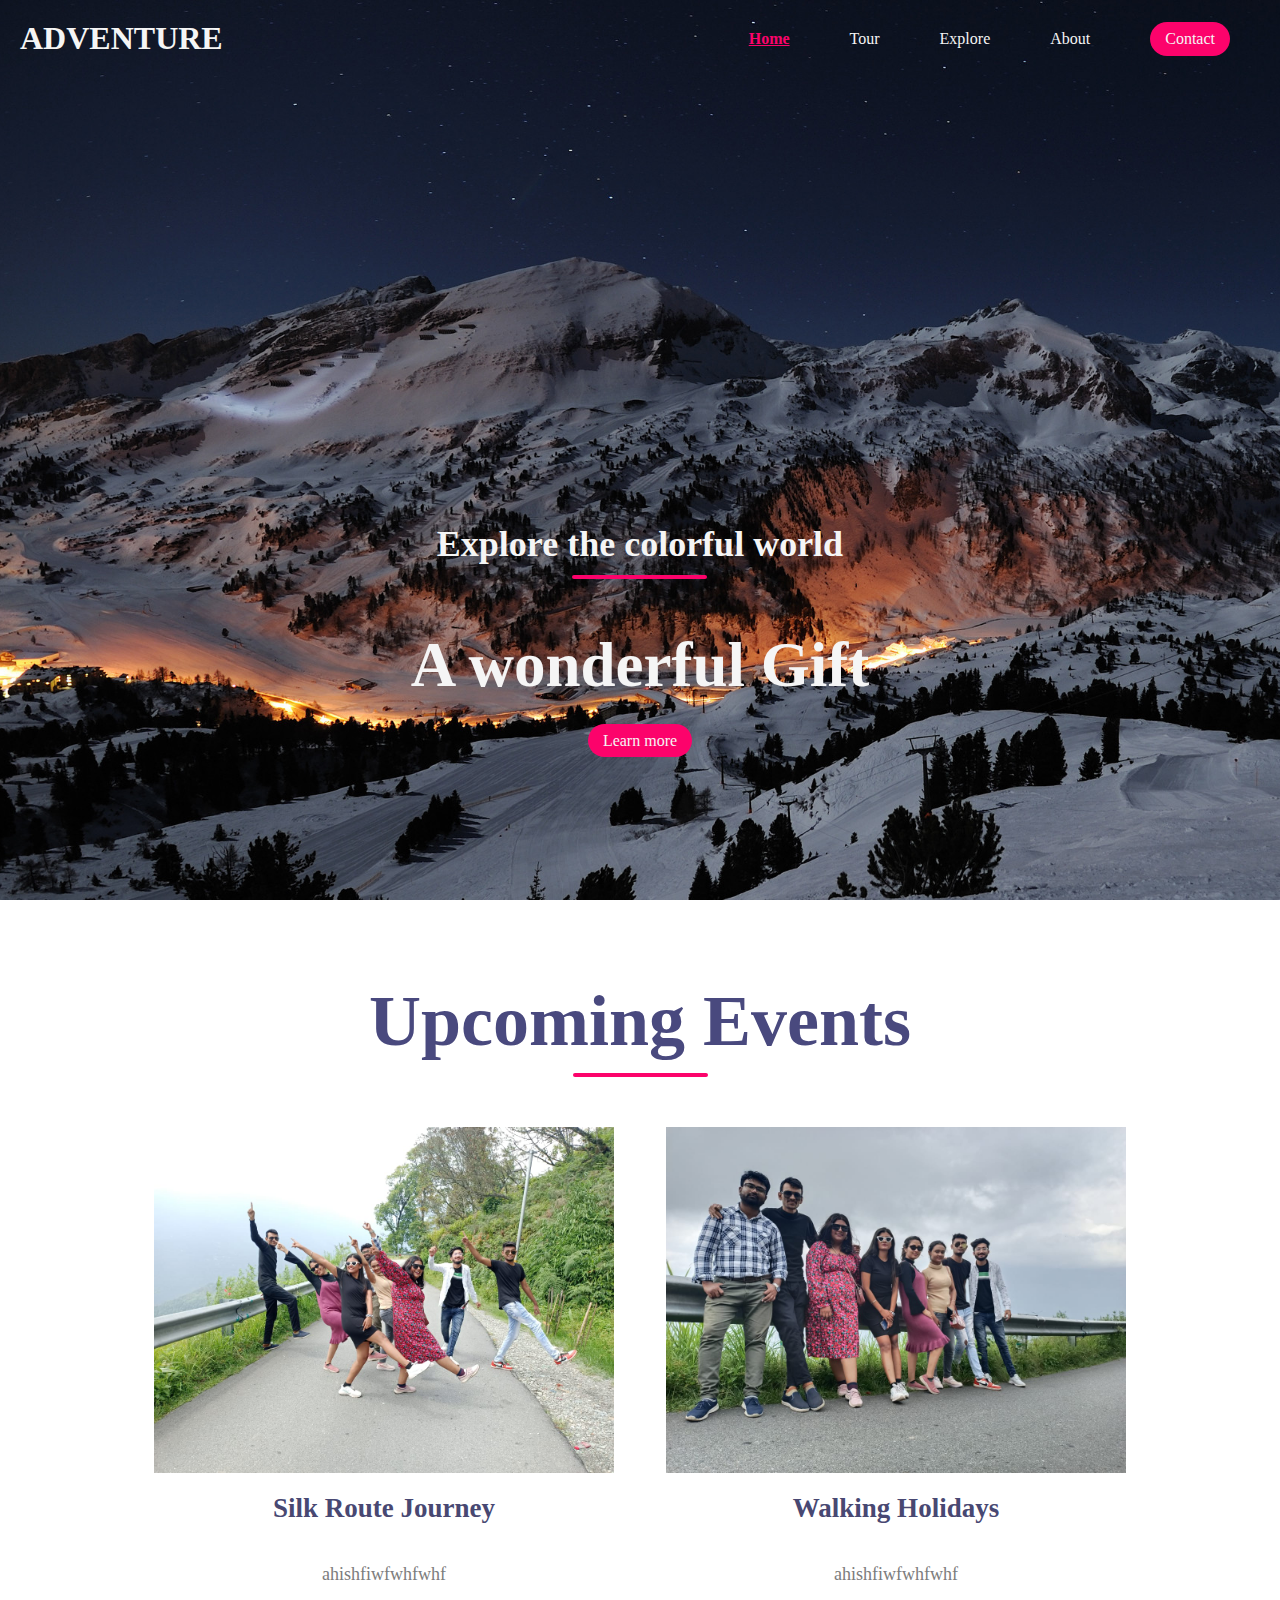
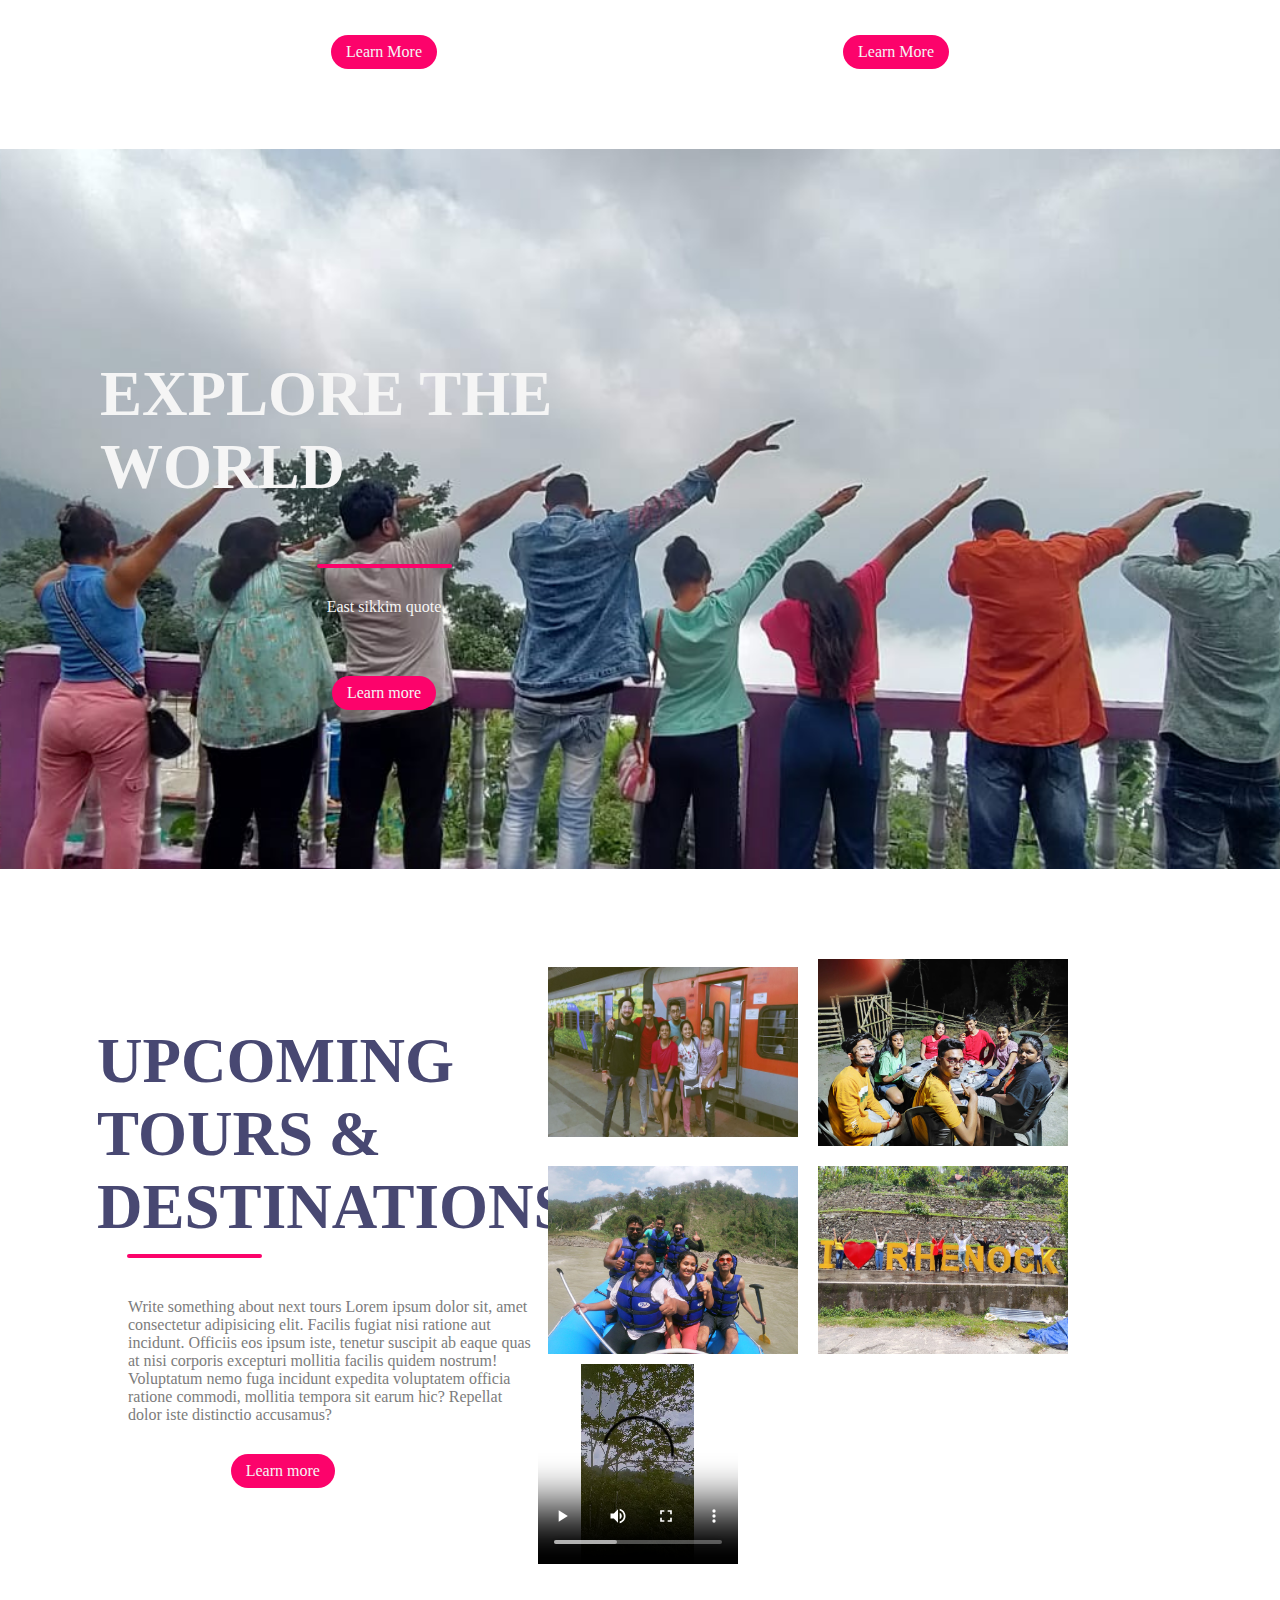
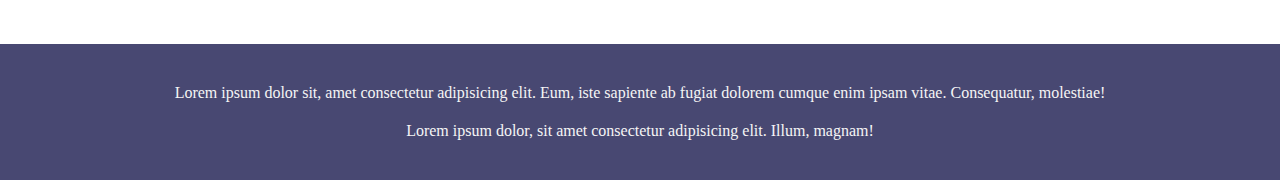
<file: adventure.html>
<!DOCTYPE html>
<html lang="en">

<head>
    <meta charset="UTF-8">
    <meta name="viewport" content="width=device-width, initial-scale=1.0">
    <title>Document</title>
    <link rel="stylesheet" href="style.css">
    <link rel="stylesheet" href="https://cdnjs.cloudflare.com/ajax/libs/font-awesome/6.4.0/css/all.min.css">
</head>

<body>
    <nav class="navbar">
        <h1 class="logo">ADVENTURE</h1>
        <ul class="nav-link">
            <li class="active"><a href=""></a>Home</li>
            <li><a href=""></a>Tour</li>
            <li><a href=""></a>Explore</li>
            <li><a href=""></a>About</li>
            <li class="ctn"><a href=""></a>Contact</li>
        </ul>
        <!-- <img src="menu_btn.jpeg" alt="" class="menu-btn"> -->
        <i class="fa-solid fa-bars" id="menu-btn"></i>
    </nav>
    <header>
        <div class="header-content">
            <h2>Explore the colorful world</h2>
            <div class="line"></div>
            <h1>A wonderful Gift</h1>
            <a href="#" class="ctn">Learn more</a>
        </div>

    </header>
    <!-- .............Events........... -->
    <section class="events">
        <div class="title">
            <h1>Upcoming Events</h1>
            <div class="line"></div>
        </div>
        <div class="row">
            <div class="col">
                <img src="pose.jpeg" alt="">
                <h4>Silk Route Journey</h4>
                <p>ahishfiwfwhfwhf </p>
                <a href="#" class="ctn">Learn More</a>
            </div>
            <div class="col">
                <img src="picture.jpeg" alt="">
                <h4>Walking Holidays</h4>
                <p>ahishfiwfwhfwhf </p>
                <a href="#" class="ctn">Learn More</a>
            </div>
        </div>
    </section>
    <section class="explore">
        <div class="explore-content">
            <h1>EXPLORE THE WORLD</h1>
            <div class="line"></div>
            <P>East sikkim quote</P>
            <a href="#" class="ctn"> Learn more</a>
        </div>
    </section>
    <section class="tours">
        <div class="row">
            <div class="col content-col">
                <h1>UPCOMING TOURS & DESTINATIONS</h1>
                <div class="line"></div>
                <P>Write something about next tours Lorem ipsum dolor sit, amet consectetur adipisicing elit. Facilis fugiat nisi ratione aut incidunt. Officiis eos ipsum iste, tenetur suscipit ab eaque quas at nisi corporis excepturi mollitia facilis quidem nostrum! Voluptatum nemo fuga incidunt expedita voluptatem officia ratione commodi, mollitia tempora sit earum hic? Repellat dolor iste distinctio accusamus?</P>
                <a href="#" class="ctn">Learn more</a>
            </div>
            <div class="col image-col">
                <div class="image-gallery">
                    <img src="image (3).jpeg" alt="" class="im1">
                    <img src="image (2).jpeg" alt="">
                    <img src="raft (1).jpeg" alt="">
                    <img src="image (1).jpeg" alt="">
                    
                    <video src="VID-20230612-WA0037.mp4" height="200px" width="200px" controls></video>
                    
                    
                    
                </div>
            </div>
        </div>
    </section>
    <section class="footer">
        <p>Lorem ipsum dolor sit, amet consectetur adipisicing elit. Eum, iste sapiente ab fugiat dolorem cumque enim ipsam vitae. Consequatur, molestiae!</p>
        <p>Lorem ipsum dolor, sit amet consectetur adipisicing elit. Illum, magnam!</p>
    </section>
    <script>
        const menuBtn = document.querySelector('#menu-btn');
        const navlink = document.querySelector('.nav-link');

        menuBtn.addEventListener('click', () => {
            navlink.classList.toggle('mobile-menu')
        })
    </script>
</body>

</html>
</file>
<file: style.css>
* {
    margin: 0;
    padding: 0;
    box-sizing: border-box;
}

body,
html {
    overflow-x: hidden;

}

ul {
    list-style: none;
}

.active {
    color: #fc036b;
    text-decoration: underline;
    font-weight: bold;
}

.navbar {
    position: absolute;
    top: 0;
    left: 0;
    display: flex;
    width: 100%;
    justify-content: space-between;
    padding: 20px;
    color: whitesmoke;
}

.navbar .nav-link li a {
    color: whitesmoke;
}

.nav-link {
    display: flex;
    align-items: center;
}

.nav-link li {
    margin: 0 30px;

}

header {
    width: 100vw;
    height: 100vh;
    background: url(image/238870.jpg) no-repeat;
    background-position: bottom;
    background-size: cover;
    display: flex;
    justify-content: center;
    align-items: flex-end;
}

a {
    text-decoration: none;
}

.header-content {
    margin-bottom: 150px;
    color: whitesmoke;
    text-align: center;
}

.header-content h2 {
    font-size: 4vmin;
}

.line {
    width: 135px;
    height: 4px;
    background-color: #fc036b;
    margin: 10px auto;
    border-radius: 5px;

}

.header-content h1 {
    font-size: 7vmin;
    margin-top: 50px;
    margin-bottom: 30px;

}


.ctn {
    padding: 8px 15px;
    background-color: #fc036b;
    border-radius: 30px;
    color: whitesmoke;

}

#menu-btn {
    position: absolute;
    top: 30px;
    right: 30px;
    width: 40px;
    cursor: pointer;
    display: none;
}

/* ...Events... */
section {
    width: 80%;
    margin: 80px auto;

}

.title {
    text-align: center;
    font-size: 4vmin;
    color: rgb(73, 73, 126);
}

.row {
    display: flex;
    align-items: center;
    width: 100%;
    justify-content: space-between;

}

.row .col {
    display: flex;
    flex-direction: column;
    align-items: center;
}

.row .col img {
    width: 90%;

}

.events .row {
    margin-top: 50px;
}
.events .row .col p {
    font-size: 2vmin;
}

h4 {
    font-size: 3vmin;
    color: #484872;
    margin: 20px auto;
}

p {
    color: #7c7c7c;
    margin: 20px auto;

}

.events .ctn {
    margin-top: 30px;
}

.explore {
    width: 100%;
    height: 80vh;
    background: url(image/dab.jpeg) no-repeat;
    background-position: center center;
    background-size: cover;
    display: flex;
    align-items: center;


}

.explore-content {
    width: 60%;
    padding: 50px;
    color: whitesmoke;
    display: flex;
    align-items: center;
    flex-direction: column;
}

.explore-content h1 {
    font-size: 7vmin;
    margin: 50px;
}

.explore-content p {
    color: whitesmoke;
}

/* .explore-content .line {
    margin-bottom: 50px;
} */
.explore-content .ctn {
    margin-top: 40px;
}

.content-col {
    width: 40%;
}

.image-col {
    width: 60%;
}

.image-col .im1 {
    height: 170px;
}

.tours .image-gallery {
    display: flex;
    flex-wrap: wrap;
    width: 100%;
    align-items: center;
}

.image-gallery img {
    max-width: 250px;
    margin: 10px;

}

.content-col h1 {
    font-size: 7vmin;
    color: #484872;

}

.content-col .line {
    margin-left: -1px;
}

.content-col p {
    padding: 0%;
    margin: 30px auto;
}

.content-col .ctn {
    margin-left: -100px;
}

.footer {
    width: 100%;
    min-height: 100px;
    padding: 20px 80px;
    margin: 0;
    background: #484872;
    text-align: center;
}

.footer p {
    color: whitesmoke;
    margin: 20px auto;

}

/* mobile device */

@media only screen and (max-width:850px) {
    #menu-btn {
        display: block;
    }

    .navbar {
        padding: 0;
    }

    .logo {
        position: absolute;
        top: 30px;
        left: 30px;
    }

    .nav-link {
        flex-direction: column;
        width: 100%;
        height: 100vh;
        justify-content: center;
        background: rgb(142, 70, 214);
        margin-top: -900px;
        transition: all 0.5s ease;
    }

    .mobile-menu {
        margin-top: 0px;
        border-bottom-right-radius: 40%;
    }

    .nav-link li {
        margin: 30px auto;
    }

    /* Events */
    .row {
        flex-direction: column;
    }

    .row .col {
        margin: 20px auto;
    }

    .col img {
        max-width: 90%;
    }

    /* explore */
    .explore {
        max-width: 100vw;
        height: 350px;
        background-size: contain;
    }
    .explore-content {
        width: 100%;
    }

    .tours .col {
        width: 100%;
    }

    .image-gallery {
        justify-content: center;
        align-items: center;
    }

    .image-gallery img {
        width: 90%;
    }

    .footer {
        padding: 10px;
    }
}

/* Animation0 */
img {
    transition: transform .3s ease;
}

img:hover {
    transform: scale(1.1);
}

.ctn:hover {
    background-color: whitesmoke;
    color: #fc036b;
    box-shadow: 2px 2px 5px rgb(0, 26, 255);
}

li:hover {
    color: #fc036b;
    cursor: pointer;
}
</file>
